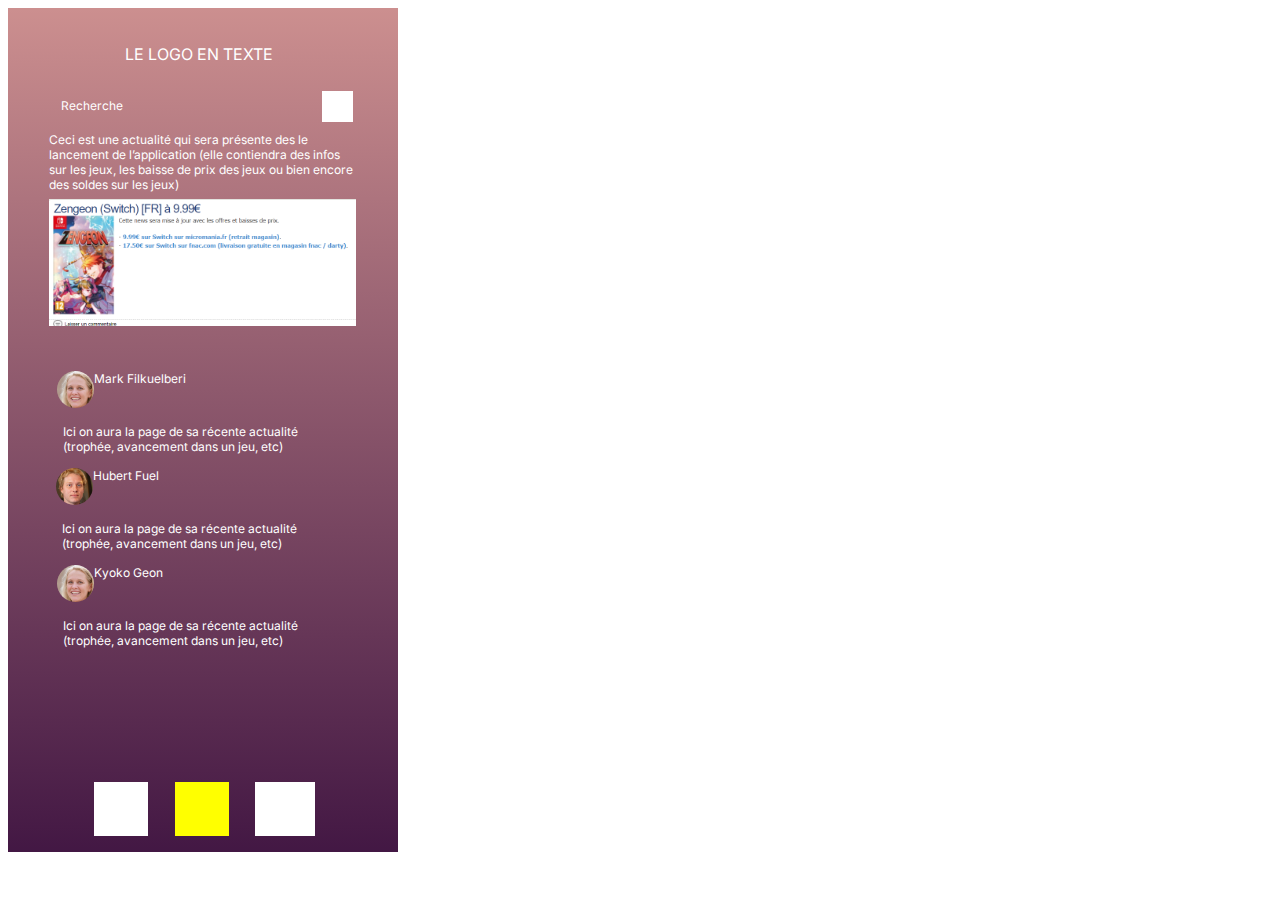
<file: Projet_fil_rouge/accueil/index.html>
<html lang="en">
          <head>
            <meta charset="utf-8">
          
            <title>Html Generated</title>
            <meta name="description" content="Figma htmlGenerator">
            <meta name="author" content="htmlGenerator">
            <link href="https://fonts.googleapis.com/css?family=Inter&display=swap" rel="stylesheet">

            <link rel="stylesheet" href="styles.css">
            
            <!-- <style>
              /*
                Figma Background for illustrative/preview purposes only.
                You can remove this style tag with no consequence
              */
              body {background: #E5E5E5; }
            </style> -->
          
          </head>
          
          <body>
            <div class=e105_88><div class=e105_89><div  class="e105_90"></div><div class=e108_25><span  class="e107_116">Ceci est une actualité qui sera présente des le lancement de l’application (elle contiendra des infos sur les jeux, les baisse de prix des jeux ou bien encore des soldes sur les jeux) </span><div  class="e107_118"></div></div><div class=e108_24><div  class="e108_22"></div><span  class="e108_23">Recherche
</span><div class=e110_51><div  class="ei110_51_7_3825"></div></div></div><div class=e115_149><div class=e107_126><div  class="e107_124"></div><span  class="e107_125">Mark Filkuelberi
</span><span  class="e110_26">Ici on aura la page de sa récente actualité (trophée, avancement dans un jeu, etc)  </span></div><div class=e110_41><span  class="e110_43">Hubert Fuel
</span><span  class="e110_44">Ici on aura la page de sa récente actualité (trophée, avancement dans un jeu, etc) </span><div  class="e110_49"></div></div><div class=e110_45><div  class="e110_46"></div><span  class="e110_47">Kyoko Geon
</span><span  class="e110_48">Ici on aura la page de sa récente actualité (trophée, avancement dans un jeu, etc)  </span></div></div></div><div class=e110_96><div class=e110_97><div  class="ei110_97_7_1750"></div></div><div class=e110_99><div  class="ei110_99_7_2447"></div></div><div class=e110_101><div  class="ei110_101_7_2608"></div></div><div  class="e110_92"></div></div><div class=e121_182><div  class="e121_183"></div><span  class="e121_184">LE LOGO EN TEXTE</span></div></div>
          </body>
          </html>
</file>
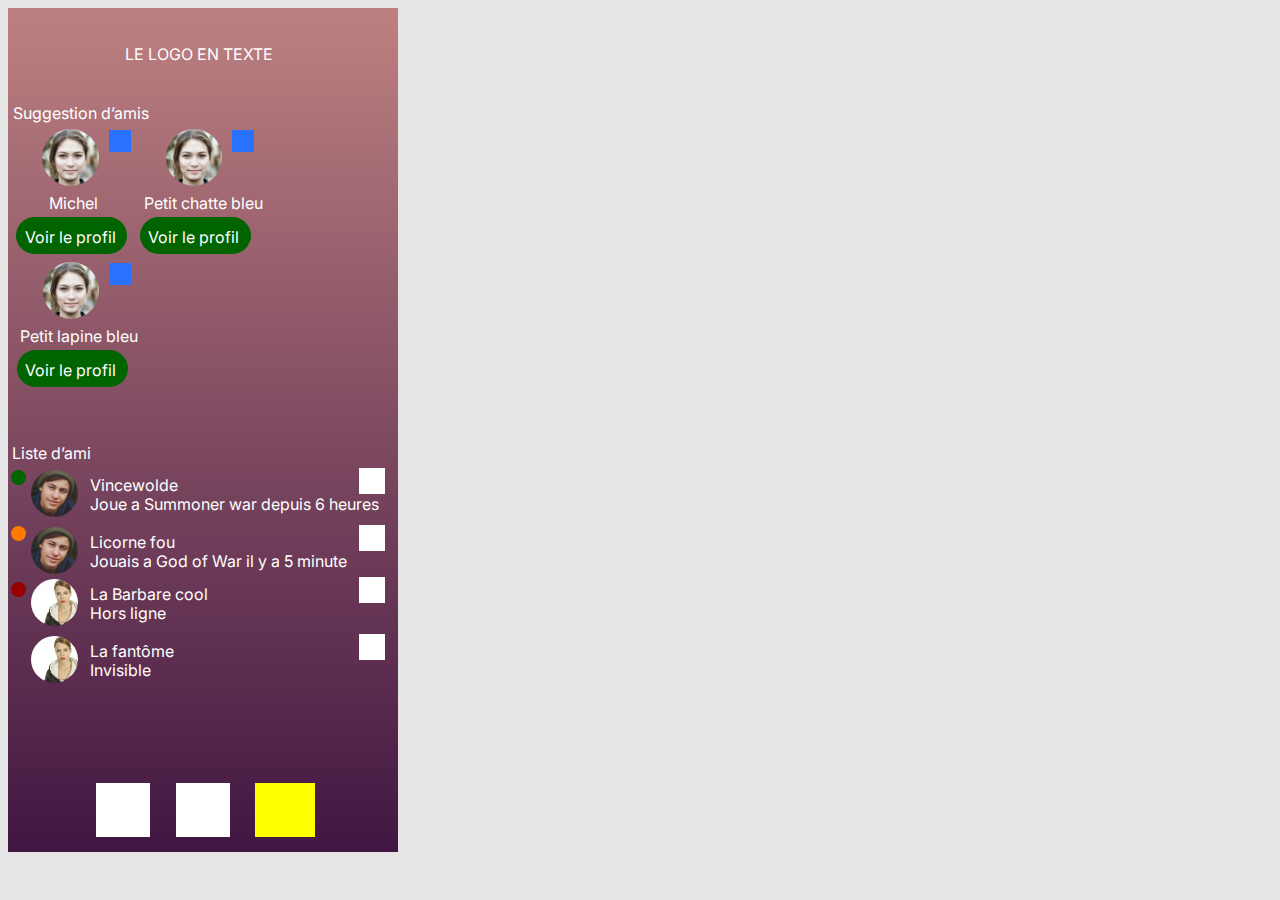
<file: Projet_fil_rouge/ami/index.html>
<html lang="en">
          <head>
            <meta charset="utf-8">
          
            <title>Html Generated</title>
            <meta name="description" content="Figma htmlGenerator">
            <meta name="author" content="htmlGenerator">
            <link href="https://fonts.googleapis.com/css?family=Inter&display=swap" rel="stylesheet">

            <link rel="stylesheet" href="styles.css">
            
            <style>
              /*
                Figma Background for illustrative/preview purposes only.
                You can remove this style tag with no consequence
              */
              body {background: #E5E5E5; }
            </style>
          
          </head>
          
          <body>
            <div class=e115_131><div class=e121_188><div  class="e121_189"></div><span  class="e121_190">LE LOGO EN TEXTE</span></div><div class=e115_135><div class=e115_137><div  class="ei115_137_7_1750"></div></div><div class=e115_138><div  class="ei115_138_7_2447"></div></div><div class=e115_139><div  class="ei115_139_7_2608"></div></div><div  class="e115_141"></div></div><div class=e129_202><div class=e129_206><span  class="e129_208">Joue a Summoner war depuis 6 heures</span><span  class="e115_153">Vincewolde
</span><div  class="e129_203"></div><div  class="e129_207"></div><div  class="e115_152"></div><div class=e129_209><div  class="ei129_209_7_1750"></div></div></div><span  class="e129_204">Liste d’ami</span><div class=e129_211><span  class="e129_212">Jouais a God of War il y a 5 minute</span><span  class="e129_213">Licorne fou</span><div  class="e129_214"></div><div  class="e129_215"></div><div  class="e129_216"></div><div class=e129_217><div  class="ei129_217_7_1750"></div></div></div><div class=e129_219><span  class="e129_220">Hors ligne</span><span  class="e129_221">La Barbare cool
</span><div  class="e129_222"></div><div  class="e129_223"></div><div  class="e129_227"></div><div class=e129_225><div  class="ei129_225_7_1750"></div></div></div><div class=e129_229><span  class="e129_230">Invisible</span><span  class="e129_231">La fantôme</span><div  class="e129_232"></div><div  class="e129_233"></div><div  class="e129_234"></div><div class=e129_235><div  class="ei129_235_7_1750"></div></div></div></div><div class=e115_150><span  class="e129_237">Suggestion d’amis</span><div class=e129_238><div  class="e115_158"></div><span  class="e115_156">Michel</span><div class=e129_241><div  class="e115_164"></div><span  class="e115_165">Voir le profil</span></div><div class=e129_239><div  class="ei129_239_7_3121"></div></div></div><div class=e129_242><div  class="e129_243"></div><span  class="e129_244">Petit chatte bleu</span><div class=e129_245><div  class="e129_246"></div><span  class="e129_247">Voir le profil</span></div><div class=e129_248><div  class="ei129_248_7_3121"></div></div></div><div class=e129_250><div  class="e129_251"></div><span  class="e129_252">Petit lapine bleu</span><div class=e129_253><div  class="e129_254"></div><span  class="e129_255">Voir le profil</span></div><div class=e129_256><div  class="ei129_256_7_3121"></div></div></div></div></div>
          </body>
          </html>
</file>
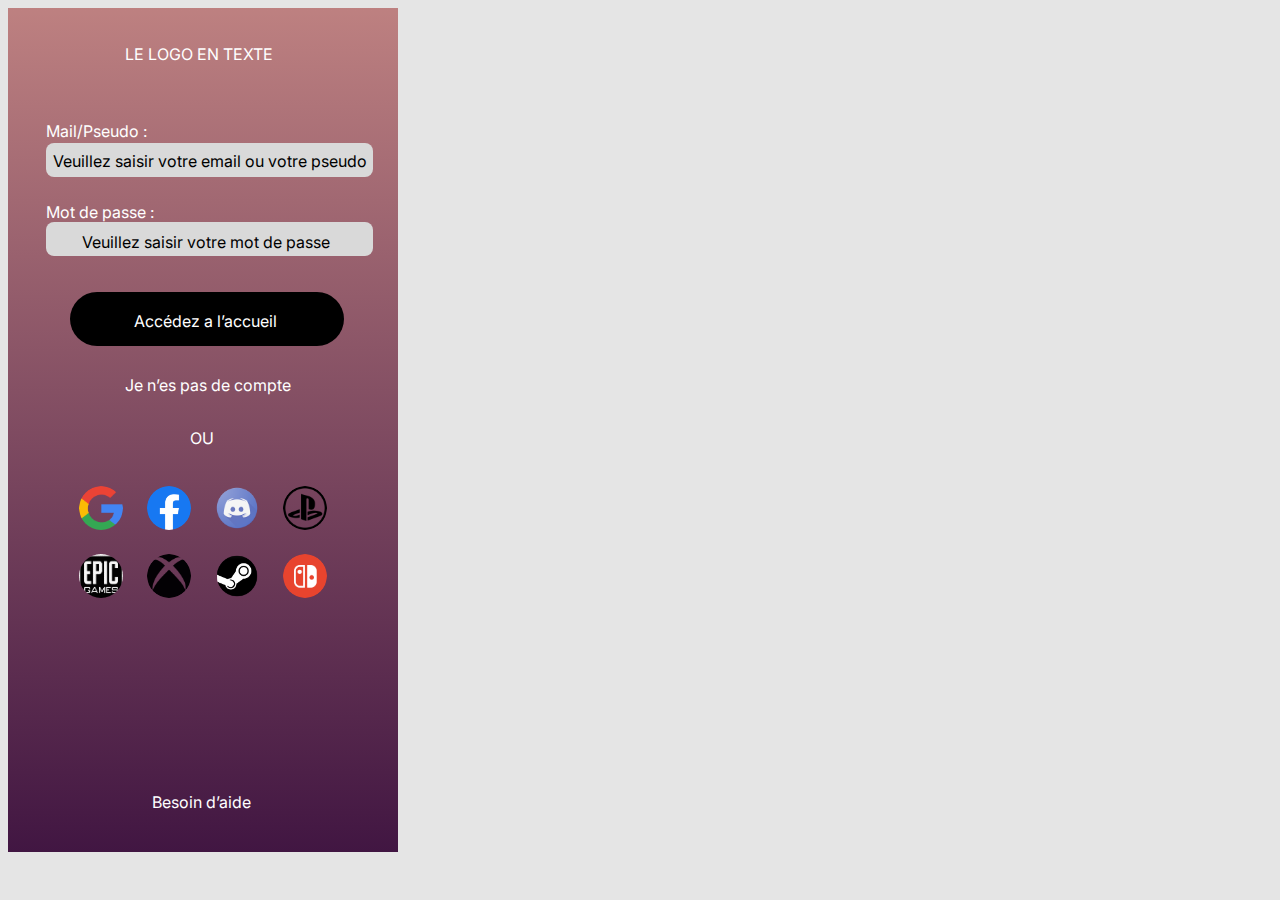
<file: Projet_fil_rouge/connecion/index.html>
<html lang="en">
          <head>
            <meta charset="utf-8">
          
            <title>Html Generated</title>
            <meta name="description" content="Figma htmlGenerator">
            <meta name="author" content="htmlGenerator">
            <link href="https://fonts.googleapis.com/css?family=Inter&display=swap" rel="stylesheet">

            <link rel="stylesheet" href="styles.css">
            
            <style>
              /*
                Figma Background for illustrative/preview purposes only.
                You can remove this style tag with no consequence
              */
              body {background: #E5E5E5; }
            </style>
          
          </head>
          
          <body>
            <div class=e7_37><div class=e61_72><span  class="e61_71">Mot de passe : </span><div class=e7_4018><span  class="e38_13">Veuillez saisir votre mot de passe </span></div></div><div class=e61_69><div class=e7_4019><span  class="e7_45">Veuillez saisir votre email ou votre pseudo </span></div><span  class="e61_70">Mail/Pseudo :</span></div><div class=e7_4020><div  class="e7_4021"></div><span  class="e7_4022">LE LOGO EN TEXTE</span></div><div class=e71_15><div class=e115_175><div  class="e57_47"></div><div  class="e57_51"></div><div  class="e71_4"></div><div  class="e71_8"></div></div><div class=e115_174><div  class="e71_10"></div><div  class="e71_11"></div><div  class="e71_12"></div><div  class="e71_14"></div></div></div><div class=e61_65><span  class="e61_67">Accédez a l’accueil</span></div><div class=e144_51><span  class="e62_3">Je n’es pas de compte</span></div><div class=e62_8><div  class="e62_9"></div><span  class="e62_10">OU</span><div  class="e62_11"></div></div><div class=e214_38><div  class="e214_39"></div><div  class="e214_40"></div><span  class="e214_41">Besoin d’aide</span></div></div>
          </body>
          </html>
</file>
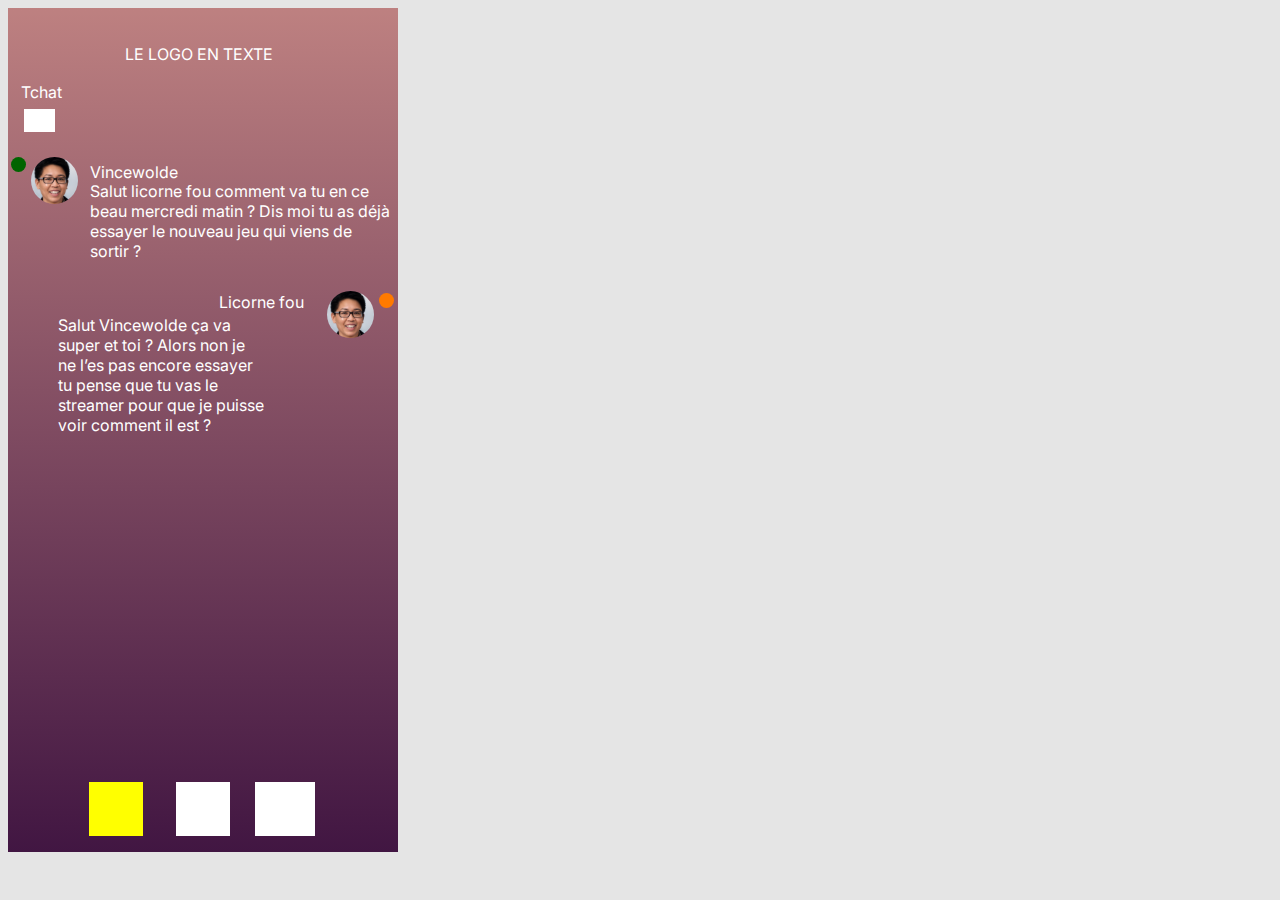
<file: Projet_fil_rouge/discu/index.html>
<html lang="en">
          <head>
            <meta charset="utf-8">
          
            <title>Html Generated</title>
            <meta name="description" content="Figma htmlGenerator">
            <meta name="author" content="htmlGenerator">
            <link href="https://fonts.googleapis.com/css?family=Inter&display=swap" rel="stylesheet">

            <link rel="stylesheet" href="styles.css">
            
            <style>
              /*
                Figma Background for illustrative/preview purposes only.
                You can remove this style tag with no consequence
              */
              body {background: #E5E5E5; }
            </style>
          
          </head>
          
          <body>
            <div class=e149_40><div class=e149_41><div  class="e149_42"></div><span  class="e149_43">LE LOGO EN TEXTE</span></div><div class=e149_44><div class=e149_46><div  class="ei149_46_7_1750"></div></div><div class=e149_47><div  class="ei149_47_7_2447"></div></div><div class=e149_48><div  class="ei149_48_7_2608"></div></div><div  class="e149_50"></div></div><div class=e149_61><span  class="e149_62">Salut Vincewolde ça va super et toi ? Alors non je ne l’es pas encore essayer tu pense que tu vas le streamer pour que je puisse voir comment il est ? </span><span  class="e149_63">Licorne fou</span><div  class="e149_64"></div><div  class="e149_65"></div><div  class="e149_66"></div></div><div class=e149_53><span  class="e149_54">Salut licorne fou comment va tu en ce beau mercredi matin ? Dis moi tu as déjà essayer le nouveau jeu qui viens de sortir ? </span><span  class="e149_55">Vincewolde
</span><div  class="e149_56"></div><div  class="e149_57"></div><div  class="e149_58"></div></div><span  class="e150_117">Tchat</span><div class=e222_30><div  class="ei222_30_7_63"></div></div></div>
          </body>
          </html>
</file>
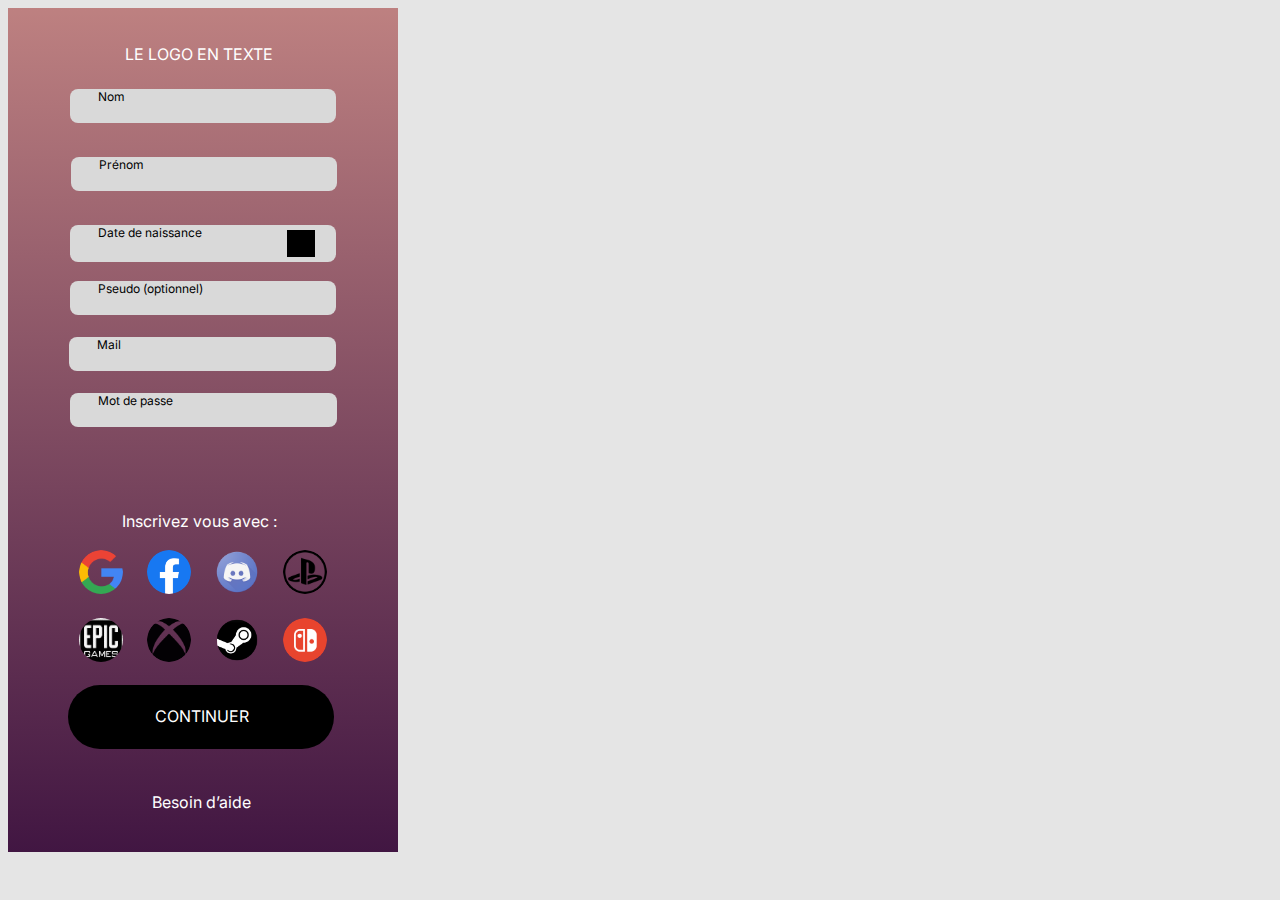
<file: Projet_fil_rouge/inscription/index.html>
<html lang="en">
          <head>
            <meta charset="utf-8">
          
            <title>Html Generated</title>
            <meta name="description" content="Figma htmlGenerator">
            <meta name="author" content="htmlGenerator">
            <link href="https://fonts.googleapis.com/css?family=Inter&display=swap" rel="stylesheet">

            <link rel="stylesheet" href="styles.css">
            
            <style>
              /*
                Figma Background for illustrative/preview purposes only.
                You can remove this style tag with no consequence
              */
              body {background: #E5E5E5; }
            </style>
          
          </head>
          
          <body>
            <div class=e7_4010><div class=e71_48><div  class="e49_4"></div><span  class="e49_5">Inscrivez vous avec :</span><div  class="e49_6"></div></div><div class=e71_47><span  class="e49_21">Mot de passe</span></div><div class=e49_7><span  class="e57_55">Mail</span></div><div class=e49_28><div class=e57_53><div  class="ei57_53_7_444"></div></div><span  class="e49_30">Date de naissance</span></div><div class=e49_16><span  class="e49_18">Prénom</span></div><div class=e49_13><span  class="e49_15">Nom</span></div><div class=e71_41><span  class="e71_42">Pseudo (optionnel)</span></div><div class=e71_49><div  class="e71_50"></div><span  class="e71_51">CONTINUER</span></div><div class=e121_176><div  class="e121_177"></div><span  class="e121_178">LE LOGO EN TEXTE</span></div><div class=e121_191><div class=e121_192><div  class="e121_193"></div><div  class="e121_194"></div><div  class="e121_195"></div><div  class="e121_196"></div></div><div class=e121_197><div  class="e121_198"></div><div  class="e121_199"></div><div  class="e121_200"></div><div  class="e121_201"></div></div></div><div class=e214_42><div  class="e214_43"></div><div  class="e214_44"></div><span  class="e214_45">Besoin d’aide</span></div></div>
          </body>
          </html>
</file>
<file: Projet_fil_rouge/accueil/styles.css>
.105_88 { 
	overflow:hidden;
}.e105_88 { 
	background-image:linear-gradient(0deg, rgba(55.00000052154064, 9.000000413507223, 56.000000461936, 0.9399999976158142) 0%,rgba(139.0000069141388, 0, 0, 0.4399999976158142) 100%) ;
	width:390px;
	height:844px;
	position:absolute;
}.e105_89 { 
	width:308px;
	height:683px;
	position:absolute;
	left:41px;
	top:70px;
}.e105_90 { 
	background-color:rgba(217.0000022649765, 217.0000022649765, 217.0000022649765, 0);
	width:307px;
	height:683px;
	position:absolute;
	left:0px;
	top:0px;
}.e108_25 { 
	width:307px;
	height:194px;
	position:absolute;
	left:0px;
	top:54px;
}.e107_116 { 
	color:rgba(255, 255, 255, 1);
	width:307px;
	height:194px;
	position:absolute;
	left:0px;
	top:0px;
	font-family:Inter;
	text-align:left;
	font-size:12px;
	letter-spacing:0;
}.e107_118 { 
	width:307px;
	height:127px;
	position:absolute;
	left:0px;
	top:67px;
	background-image:url(images/info_actualit__jeu.png);
	background-repeat:no-repeat;
	background-size:cover;
}.e108_24 { 
	width:307px;
	height:37px;
	position:absolute;
	left:0px;
	top:10px;
}.e108_22 { 
	background-color:rgba(217.0000022649765, 217.0000022649765, 217.0000022649765, 0);
	width:307px;
	height:37px;
	position:absolute;
	left:0px;
	top:0px;
	border-top-left-radius:8px;
	border-top-right-radius:8px;
	border-bottom-left-radius:8px;
	border-bottom-right-radius:8px;
}.108_22 { 
	border:1px solid rgba(0, 0, 0, 1);
}.e108_23 { 
	color:rgba(255, 255, 255, 1);
	width:164px;
	height:17px;
	position:absolute;
	left:12px;
	top:10px;
	font-family:Inter;
	text-align:left;
	font-size:12px;
	letter-spacing:0;
}.e110_51 { 
	width:37px;
	height:37px;
	position:absolute;
	left:270px;
	top:0px;
}.ei110_51_7_3825 { 
	background-color:rgba(255, 255, 255, 1);
	width:30.06216049194336px;
	height:30.0625px;
	position:absolute;
	left:3.46875px;
	top:3.46875px;
}.e115_149 { 
	width:308px;
	height:291px;
	position:absolute;
	left:0px;
	top:293px;
}.e107_126 { 
	width:307px;
	height:97px;
	position:absolute;
	left:1px;
	top:0px;
}.e107_124 { 
	width:37px;
	height:37px;
	position:absolute;
	left:7px;
	top:0px;
	border-top-left-radius:107px;
	border-top-right-radius:107px;
	border-bottom-left-radius:107px;
	border-bottom-right-radius:107px;
	background-image:url(images/rectangle_1.png);
	background-repeat:no-repeat;
	background-size:cover;
}.e107_125 { 
	color:rgba(255, 255, 255, 1);
	width:97px;
	height:17px;
	position:absolute;
	left:44px;
	top:0px;
	font-family:Inter;
	text-align:left;
	font-size:12px;
	letter-spacing:0;
}.e110_26 { 
	color:rgba(255, 255, 255, 1);
	width:279px;
	height:44px;
	position:absolute;
	left:13px;
	top:53px;
	font-family:Inter;
	text-align:left;
	font-size:12px;
	letter-spacing:0;
}.e110_41 { 
	width:307px;
	height:97px;
	position:absolute;
	left:0px;
	top:97px;
}.e110_43 { 
	color:rgba(255, 255, 255, 1);
	width:106px;
	height:17px;
	position:absolute;
	left:44px;
	top:0px;
	font-family:Inter;
	text-align:left;
	font-size:12px;
	letter-spacing:0;
}.e110_44 { 
	color:rgba(255, 255, 255, 1);
	width:279px;
	height:44px;
	position:absolute;
	left:13px;
	top:53px;
	font-family:Inter;
	text-align:left;
	font-size:12px;
	letter-spacing:0;
}.e110_49 { 
	width:37px;
	height:37px;
	position:absolute;
	left:7px;
	top:0px;
	border-top-left-radius:107px;
	border-top-right-radius:107px;
	border-bottom-left-radius:107px;
	border-bottom-right-radius:107px;
	background-image:url(images/rectangle_3.png);
	background-repeat:no-repeat;
	background-size:cover;
}.e110_45 { 
	width:307px;
	height:97px;
	position:absolute;
	left:1px;
	top:194px;
}.e110_46 { 
	width:37px;
	height:37px;
	position:absolute;
	left:7px;
	top:0px;
	border-top-left-radius:107px;
	border-top-right-radius:107px;
	border-bottom-left-radius:107px;
	border-bottom-right-radius:107px;
	background-image:url(images/rectangle_1.png);
	background-repeat:no-repeat;
	background-size:cover;
}.e110_47 { 
	color:rgba(255, 255, 255, 1);
	width:97px;
	height:17px;
	position:absolute;
	left:44px;
	top:0px;
	font-family:Inter;
	text-align:left;
	font-size:12px;
	letter-spacing:0;
}.e110_48 { 
	color:rgba(255, 255, 255, 1);
	width:279px;
	height:44px;
	position:absolute;
	left:13px;
	top:53px;
	font-family:Inter;
	text-align:left;
	font-size:12px;
	letter-spacing:0;
}.e110_96 { 
	width:390px;
	height:77px;
	position:absolute;
	left:0px;
	top:767px;
}.e110_97 { 
	width:66px;
	height:66px;
	position:absolute;
	left:80px;
	top:1px;
	border-top-left-radius:120px;
	border-top-right-radius:120px;
	border-bottom-left-radius:120px;
	border-bottom-right-radius:120px;
}.ei110_97_7_1750 { 
	background-color:rgba(255, 255, 255, 1);
	width:53.62505340576172px;
	height:53.622314453125px;
	position:absolute;
	left:6.190185546875px;
	top:6.1875px;
}.e110_99 { 
	width:66px;
	height:66px;
	position:absolute;
	left:161px;
	top:1px;
}.ei110_99_7_2447 { 
	background-color:rgba(255, 255, 0, 1);
	width:53.625px;
	height:53.62841033935547px;
	position:absolute;
	left:6.1875px;
	top:6.18414306640625px;
}.e110_101 { 
	width:66px;
	height:66px;
	position:absolute;
	left:244px;
	top:1px;
}.ei110_101_7_2608 { 
	background-color:rgba(255, 255, 255, 1);
	width:59.125px;
	height:53.625px;
	position:absolute;
	left:3.4375px;
	top:6.1875px;
}.e110_92 { 
	transform: rotate(-0.14998859983791926deg);
	width:390.00128173828125px;
	height:0px;
	position:absolute;
	left:0px;
	top:2.02093505859375px;
}.110_92 { 
	border:1px solid rgba(0, 0, 0, 1);
}.e121_182 { 
	width:390px;
	height:34px;
	position:absolute;
	left:0px;
	top:36px;
}.e121_183 { 
	transform: rotate(-179.9999986726043deg);
	width:390px;
	height:0px;
	position:absolute;
	left:390px;
	top:17.0000057220459px;
}.121_183 { 
	border:1px solid rgba(0, 0, 0, 1);
}.e121_184 { 
	color:rgba(255, 255, 255, 1);
	width:157px;
	height:17px;
	position:absolute;
	left:117px;
	top:0px;
	font-family:Inter;
	text-align:left;
	font-size:16px;
	letter-spacing:0;
}
</file>
<file: Projet_fil_rouge/ami/styles.css>
.115_131 { 
	overflow:hidden;
}.e115_131 { 
	background-image:linear-gradient(0deg, rgba(55.00000052154064, 9.000000413507223, 56.000000461936, 0.9399999976158142) 0%,rgba(139.0000069141388, 0, 0, 0.4399999976158142) 100%) ;
	width:390px;
	height:844px;
	position:absolute;
}.e121_188 { 
	width:390px;
	height:34px;
	position:absolute;
	left:0px;
	top:36px;
}.e121_189 { 
	transform: rotate(-179.9999986726043deg);
	width:390px;
	height:0px;
	position:absolute;
	left:390px;
	top:17.0000057220459px;
}.121_189 { 
	border:1px solid rgba(0, 0, 0, 1);
}.e121_190 { 
	color:rgba(255, 255, 255, 1);
	width:157px;
	height:17px;
	position:absolute;
	left:117px;
	top:0px;
	font-family:Inter;
	text-align:left;
	font-size:16px;
	letter-spacing:0;
}.e115_135 { 
	width:390px;
	height:76px;
	position:absolute;
	left:0px;
	top:768px;
}.e115_137 { 
	width:66px;
	height:66px;
	position:absolute;
	left:82px;
	top:1px;
	border-top-left-radius:120px;
	border-top-right-radius:120px;
	border-bottom-left-radius:120px;
	border-bottom-right-radius:120px;
}.ei115_137_7_1750 { 
	background-color:rgba(255, 255, 255, 1);
	width:53.62505340576172px;
	height:53.622314453125px;
	position:absolute;
	left:6.190185546875px;
	top:6.1875px;
}.e115_138 { 
	width:66px;
	height:66px;
	position:absolute;
	left:162px;
	top:1px;
}.ei115_138_7_2447 { 
	background-color:rgba(255, 255, 255, 1);
	width:53.625px;
	height:53.62841033935547px;
	position:absolute;
	left:6.1875px;
	top:6.18414306640625px;
}.e115_139 { 
	width:66px;
	height:66px;
	position:absolute;
	left:244px;
	top:1px;
}.ei115_139_7_2608 { 
	background-color:rgba(255, 255, 0, 1);
	width:59.125px;
	height:53.625px;
	position:absolute;
	left:3.4375px;
	top:6.1875px;
}.e115_141 { 
	transform: rotate(-0.14998859983791926deg);
	width:390.00128173828125px;
	height:0px;
	position:absolute;
	left:0px;
	top:1.02093505859375px;
}.115_141 { 
	border:1px solid rgba(0, 0, 0, 1);
}.e129_202 { 
	width:390px;
	height:291px;
	position:absolute;
	left:0px;
	top:414px;
}.e129_206 { 
	width:390px;
	height:57px;
	position:absolute;
	left:0px;
	top:43px;
}.e129_208 { 
	color:rgba(255, 255, 255, 1);
	width:299px;
	height:17px;
	position:absolute;
	left:82px;
	top:29px;
	font-family:Inter;
	text-align:left;
	font-size:16px;
	letter-spacing:0;
}.e115_153 { 
	color:rgba(255, 255, 255, 1);
	width:146px;
	height:17px;
	position:absolute;
	left:82px;
	top:10px;
	font-family:Inter;
	text-align:left;
	font-size:16px;
	letter-spacing:0;
}.e129_203 { 
	background-color:rgba(217.0000022649765, 217.0000022649765, 217.0000022649765, 0);
	width:390px;
	height:47px;
	position:absolute;
	left:0px;
	top:10px;
}.e129_207 { 
	border-radius:500px;
	background-color:rgba(0, 100.00000163912773, 0, 1);
	width:15px;
	height:15px;
	position:absolute;
	left:3px;
	top:5px;
}.e115_152 { 
	width:47px;
	height:47px;
	position:absolute;
	left:23px;
	top:5px;
	border-top-left-radius:107px;
	border-top-right-radius:107px;
	border-bottom-left-radius:107px;
	border-bottom-right-radius:107px;
	background-image:url(images/rectangle_1.png);
	background-repeat:no-repeat;
	background-size:cover;
}.e129_209 { 
	width:32px;
	height:32px;
	position:absolute;
	left:348px;
	top:0px;
	border-top-left-radius:120px;
	border-top-right-radius:120px;
	border-bottom-left-radius:120px;
	border-bottom-right-radius:120px;
}.ei129_209_7_1750 { 
	background-color:rgba(255, 255, 255, 1);
	width:26.000024795532227px;
	height:25.99869728088379px;
	position:absolute;
	left:3.0013020038604736px;
	top:3px;
}.e129_204 { 
	color:rgba(255, 255, 255, 1);
	width:240px;
	height:27px;
	position:absolute;
	left:4px;
	top:21px;
	font-family:Inter;
	text-align:left;
	font-size:16px;
	letter-spacing:0;
}.e129_211 { 
	width:390px;
	height:57px;
	position:absolute;
	left:0px;
	top:100px;
}.e129_212 { 
	color:rgba(255, 255, 255, 1);
	width:299px;
	height:17px;
	position:absolute;
	left:82px;
	top:29px;
	font-family:Inter;
	text-align:left;
	font-size:16px;
	letter-spacing:0;
}.e129_213 { 
	color:rgba(255, 255, 255, 1);
	width:146px;
	height:17px;
	position:absolute;
	left:82px;
	top:10px;
	font-family:Inter;
	text-align:left;
	font-size:16px;
	letter-spacing:0;
}.e129_214 { 
	background-color:rgba(217.0000022649765, 217.0000022649765, 217.0000022649765, 0);
	width:390px;
	height:47px;
	position:absolute;
	left:0px;
	top:10px;
}.e129_215 { 
	border-radius:500px;
	background-color:rgba(255, 122.3999972641468, 0, 1);
	width:15px;
	height:15px;
	position:absolute;
	left:3px;
	top:4px;
}.e129_216 { 
	width:47px;
	height:47px;
	position:absolute;
	left:23px;
	top:5px;
	border-top-left-radius:107px;
	border-top-right-radius:107px;
	border-bottom-left-radius:107px;
	border-bottom-right-radius:107px;
	background-image:url(images/rectangle_1.png);
	background-repeat:no-repeat;
	background-size:cover;
}.e129_217 { 
	width:32px;
	height:32px;
	position:absolute;
	left:348px;
	top:0px;
	border-top-left-radius:120px;
	border-top-right-radius:120px;
	border-bottom-left-radius:120px;
	border-bottom-right-radius:120px;
}.ei129_217_7_1750 { 
	background-color:rgba(255, 255, 255, 1);
	width:26.000024795532227px;
	height:25.99869728088379px;
	position:absolute;
	left:3.0013020038604736px;
	top:3px;
}.e129_219 { 
	width:390px;
	height:57px;
	position:absolute;
	left:0px;
	top:152px;
}.e129_220 { 
	color:rgba(255, 255, 255, 1);
	width:299px;
	height:17px;
	position:absolute;
	left:82px;
	top:29px;
	font-family:Inter;
	text-align:left;
	font-size:16px;
	letter-spacing:0;
}.e129_221 { 
	color:rgba(255, 255, 255, 1);
	width:162px;
	height:17px;
	position:absolute;
	left:82px;
	top:10px;
	font-family:Inter;
	text-align:left;
	font-size:16px;
	letter-spacing:0;
}.e129_222 { 
	background-color:rgba(217.0000022649765, 217.0000022649765, 217.0000022649765, 0);
	width:390px;
	height:52px;
	position:absolute;
	left:0px;
	top:5px;
}.e129_223 { 
	border-radius:500px;
	background-color:rgba(151.93750709295273, 0, 0, 1);
	width:15px;
	height:15px;
	position:absolute;
	left:3px;
	top:8px;
}.129_223 { 
	border:1px solid rgba(0, 0, 0, 1);
}.e129_227 { 
	width:47px;
	height:47px;
	position:absolute;
	left:23px;
	top:5px;
	border-top-left-radius:107px;
	border-top-right-radius:107px;
	border-bottom-left-radius:107px;
	border-bottom-right-radius:107px;
	background-image:url(images/rectangle_5.png);
	background-repeat:no-repeat;
	background-size:cover;
}.e129_225 { 
	width:32px;
	height:32px;
	position:absolute;
	left:348px;
	top:0px;
	border-top-left-radius:120px;
	border-top-right-radius:120px;
	border-bottom-left-radius:120px;
	border-bottom-right-radius:120px;
}.ei129_225_7_1750 { 
	background-color:rgba(255, 255, 255, 1);
	width:26.000024795532227px;
	height:25.99869728088379px;
	position:absolute;
	left:3.0013020038604736px;
	top:3px;
}.e129_229 { 
	width:390px;
	height:57px;
	position:absolute;
	left:0px;
	top:209px;
}.e129_230 { 
	color:rgba(255, 255, 255, 1);
	width:299px;
	height:17px;
	position:absolute;
	left:82px;
	top:29px;
	font-family:Inter;
	text-align:left;
	font-size:16px;
	letter-spacing:0;
}.e129_231 { 
	color:rgba(255, 255, 255, 1);
	width:162px;
	height:17px;
	position:absolute;
	left:82px;
	top:10px;
	font-family:Inter;
	text-align:left;
	font-size:16px;
	letter-spacing:0;
}.e129_232 { 
	background-color:rgba(217.0000022649765, 217.0000022649765, 217.0000022649765, 0);
	width:390px;
	height:52px;
	position:absolute;
	left:0px;
	top:5px;
}.e129_233 { 
	border-radius:500px;
	background-color:rgba(0, 100.00000163912773, 0, 0);
	width:15px;
	height:15px;
	position:absolute;
	left:3px;
	top:8px;
}.129_233 { 
	border:1px solid rgba(0, 0, 0, 1);
}.e129_234 { 
	width:47px;
	height:47px;
	position:absolute;
	left:23px;
	top:5px;
	border-top-left-radius:107px;
	border-top-right-radius:107px;
	border-bottom-left-radius:107px;
	border-bottom-right-radius:107px;
	background-image:url(images/rectangle_5.png);
	background-repeat:no-repeat;
	background-size:cover;
}.e129_235 { 
	width:32px;
	height:32px;
	position:absolute;
	left:348px;
	top:0px;
	border-top-left-radius:120px;
	border-top-right-radius:120px;
	border-bottom-left-radius:120px;
	border-bottom-right-radius:120px;
}.ei129_235_7_1750 { 
	background-color:rgba(255, 255, 255, 1);
	width:26.000024795532227px;
	height:25.99869728088379px;
	position:absolute;
	left:3.0013020038604736px;
	top:3px;
}.e115_150 { 
	width:390px;
	height:297px;
	position:absolute;
	left:0px;
	top:94px;
}.e129_237 { 
	color:rgba(255, 255, 255, 1);
	width:240px;
	height:27px;
	position:absolute;
	left:5px;
	top:1px;
	font-family:Inter;
	text-align:left;
	font-size:16px;
	letter-spacing:0;
}.e129_238 { 
	width:116px;
	height:125px;
	position:absolute;
	left:8px;
	top:27px;
}.e115_158 { 
	width:57px;
	height:57px;
	position:absolute;
	left:26px;
	top:0px;
	border-top-left-radius:107px;
	border-top-right-radius:107px;
	border-bottom-left-radius:107px;
	border-bottom-right-radius:107px;
	background-image:url(images/rectangle_3.png);
	background-repeat:no-repeat;
	background-size:cover;
}.e115_156 { 
	color:rgba(255, 255, 255, 1);
	width:101.36936950683594px;
	height:17px;
	position:absolute;
	left:7px;
	top:64px;
	font-family:Inter;
	text-align:center;
	font-size:16px;
	letter-spacing:0;
}.e129_241 { 
	width:116px;
	height:37px;
	position:absolute;
	left:0px;
	top:88px;
}.e115_164 { 
	background-color:rgba(0, 100.00000163912773, 0, 1);
	width:111px;
	height:37px;
	position:absolute;
	left:0px;
	top:0px;
	border-top-left-radius:50px;
	border-top-right-radius:50px;
	border-bottom-left-radius:50px;
	border-bottom-right-radius:50px;
}.e115_165 { 
	color:rgba(255, 255, 255, 1);
	width:96px;
	height:17px;
	position:absolute;
	left:6px;
	top:10px;
	font-family:Inter;
	text-align:center;
	font-size:16px;
	letter-spacing:0;
}.e129_239 { 
	width:24px;
	height:24px;
	position:absolute;
	left:91.9189224243164px;
	top:0px;
}.ei129_239_7_3121 { 
	background-color:rgba(41.00000135600567, 114.0000008046627, 255, 1);
	width:21.5px;
	height:21.5px;
	position:absolute;
	left:1.25px;
	top:1.25px;
}.e129_242 { 
	width:128.0084686279297px;
	height:125px;
	position:absolute;
	left:131.9915313720703px;
	top:27px;
}.e129_243 { 
	width:56.51694869995117px;
	height:57px;
	position:absolute;
	left:25.779661178588867px;
	top:0px;
	border-top-left-radius:107px;
	border-top-right-radius:107px;
	border-bottom-left-radius:107px;
	border-bottom-right-radius:107px;
	background-image:url(images/rectangle_3.png);
	background-repeat:no-repeat;
	background-size:cover;
}.e129_244 { 
	color:rgba(255, 255, 255, 1);
	width:128px;
	height:17px;
	position:absolute;
	left:0.008474588394165039px;
	top:64px;
	font-family:Inter;
	text-align:center;
	font-size:16px;
	letter-spacing:0;
}.e129_245 { 
	width:115.01695251464844px;
	height:37px;
	position:absolute;
	left:0px;
	top:88px;
}.e129_246 { 
	background-color:rgba(0, 100.00000163912773, 0, 1);
	width:111px;
	height:37px;
	position:absolute;
	left:0px;
	top:0px;
	border-top-left-radius:50px;
	border-top-right-radius:50px;
	border-bottom-left-radius:50px;
	border-bottom-right-radius:50px;
}.e129_247 { 
	color:rgba(255, 255, 255, 1);
	width:96px;
	height:17px;
	position:absolute;
	left:6px;
	top:10px;
	font-family:Inter;
	text-align:center;
	font-size:16px;
	letter-spacing:0;
}.e129_248 { 
	width:24px;
	height:24px;
	position:absolute;
	left:91.13996887207031px;
	top:0px;
}.ei129_248_7_3121 { 
	background-color:rgba(41.00000135600567, 114.0000008046627, 255, 1);
	width:21.5px;
	height:21.5px;
	position:absolute;
	left:1.25px;
	top:1.25px;
}.e129_250 { 
	width:126px;
	height:125px;
	position:absolute;
	left:8px;
	top:160px;
}.e129_251 { 
	width:56.45295333862305px;
	height:57px;
	position:absolute;
	left:26.74090003967285px;
	top:0px;
	border-top-left-radius:107px;
	border-top-right-radius:107px;
	border-bottom-left-radius:107px;
	border-bottom-right-radius:107px;
	background-image:url(images/rectangle_3.png);
	background-repeat:no-repeat;
	background-size:cover;
}.e129_252 { 
	color:rgba(255, 255, 255, 1);
	width:126px;
	height:17px;
	position:absolute;
	left:0px;
	top:64px;
	font-family:Inter;
	text-align:center;
	font-size:16px;
	letter-spacing:0;
}.e129_253 { 
	width:114.88671112060547px;
	height:37px;
	position:absolute;
	left:0.990472137928009px;
	top:88px;
}.e129_254 { 
	background-color:rgba(0, 100.00000163912773, 0, 1);
	width:111px;
	height:37px;
	position:absolute;
	left:0px;
	top:0px;
	border-top-left-radius:50px;
	border-top-right-radius:50px;
	border-bottom-left-radius:50px;
	border-bottom-right-radius:50px;
}.e129_255 { 
	color:rgba(255, 255, 255, 1);
	width:96px;
	height:17px;
	position:absolute;
	left:6px;
	top:10px;
	font-family:Inter;
	text-align:center;
	font-size:16px;
	letter-spacing:0;
}.e129_256 { 
	width:23.972822189331055px;
	height:24px;
	position:absolute;
	left:92.02709197998047px;
	top:0px;
}.ei129_256_7_3121 { 
	background-color:rgba(41.00000135600567, 114.0000008046627, 255, 1);
	width:21.47565269470215px;
	height:21.5px;
	position:absolute;
	left:1.248584508895874px;
	top:1.25px;
}
</file>
<file: Projet_fil_rouge/connecion/styles.css>
.7_37 { 
	overflow:hidden;
}.e7_37 { 
	background-image:linear-gradient(0deg, rgba(55.00000052154064, 9.000000413507223, 56.000000461936, 0.9399999976158142) 0%,rgba(139.0000069141388, 0, 0, 0.4399999976158142) 100%) ;
	width:390px;
	height:844px;
	position:absolute;
}.e61_72 { 
	width:327px;
	height:54px;
	position:absolute;
	left:38px;
	top:194px;
	border-top-left-radius:8px;
	border-top-right-radius:8px;
	border-bottom-left-radius:8px;
	border-bottom-right-radius:8px;
}.e61_71 { 
	color:rgba(255, 255, 255, 1);
	width:266px;
	height:14px;
	position:absolute;
	left:0px;
	top:0px;
	font-family:Inter;
	text-align:left;
	font-size:16px;
	letter-spacing:0;
}.e7_4018 { 
	background-color:rgba(217.0000022649765, 217.0000022649765, 217.0000022649765, 1);
	width:327px;
	height:34px;
	position:absolute;
	left:0px;
	top:20px;
	border-top-left-radius:8px;
	border-top-right-radius:8px;
	border-bottom-left-radius:8px;
	border-bottom-right-radius:8px;
}.e38_13 { 
	color:rgba(0, 0, 0, 1);
	width:256px;
	height:15px;
	position:absolute;
	left:35.5px;
	top:9.5px;
	font-family:Inter;
	text-align:left;
	font-size:16px;
	letter-spacing:0;
}.e61_69 { 
	width:301px;
	height:19px;
	position:absolute;
	left:64px;
	top:113px;
}.e7_4019 { 
	background-color:rgba(217.0000022649765, 217.0000022649765, 217.0000022649765, 1);
	width:327px;
	height:34px;
	position:absolute;
	left:-26px;
	top:22px;
	border-top-left-radius:8px;
	border-top-right-radius:8px;
	border-bottom-left-radius:8px;
	border-bottom-right-radius:8px;
}.e7_45 { 
	color:rgba(0, 0, 0, 1);
	width:318px;
	height:19px;
	position:absolute;
	left:4.5px;
	top:7.5px;
	font-family:Inter;
	text-align:center;
	font-size:16px;
	letter-spacing:0;
}.e61_70 { 
	color:rgba(255, 255, 255, 1);
	width:129px;
	height:19px;
	position:absolute;
	left:-26px;
	top:0px;
	font-family:Inter;
	text-align:left;
	font-size:16px;
	letter-spacing:0;
}.e7_4020 { 
	width:390px;
	height:34px;
	position:absolute;
	left:0px;
	top:36px;
}.e7_4021 { 
	transform: rotate(-179.9999986726043deg);
	width:390px;
	height:0px;
	position:absolute;
	left:390px;
	top:17.0000057220459px;
}.7_4021 { 
	border:1px solid rgba(0, 0, 0, 1);
}.e7_4022 { 
	color:rgba(255, 255, 255, 1);
	width:157px;
	height:17px;
	position:absolute;
	left:117px;
	top:0px;
	font-family:Inter;
	text-align:left;
	font-size:16px;
	letter-spacing:0;
}.e71_15 { 
	width:248px;
	height:112px;
	position:absolute;
	left:71px;
	top:478px;
}.e115_175 { 
	width:248px;
	height:44px;
	position:absolute;
	left:0px;
	top:0px;
}.e57_47 { 
	width:44px;
	height:44px;
	position:absolute;
	left:0px;
	top:0px;
	border-top-left-radius:200px;
	border-top-right-radius:200px;
	border-bottom-left-radius:200px;
	border-bottom-right-radius:200px;
	background-image:url(images/logo_google_1.png);
	background-repeat:no-repeat;
	background-size:cover;
}.e57_51 { 
	transform: rotate(-1.987846675914698e-16deg);
	width:44px;
	height:44px;
	position:absolute;
	left:68px;
	top:0px;
	border-top-left-radius:200px;
	border-top-right-radius:200px;
	border-bottom-left-radius:200px;
	border-bottom-right-radius:200px;
	background-image:url(images/logo_facebook_1.png);
	background-repeat:no-repeat;
	background-size:cover;
}.e71_4 { 
	width:44px;
	height:44px;
	position:absolute;
	left:136px;
	top:0px;
	border-top-left-radius:200px;
	border-top-right-radius:200px;
	border-bottom-left-radius:200px;
	border-bottom-right-radius:200px;
	background-image:url(images/logo_discord_1.png);
	background-repeat:no-repeat;
	background-size:cover;
}.e71_8 { 
	width:44px;
	height:44px;
	position:absolute;
	left:204px;
	top:0px;
	border-top-left-radius:200px;
	border-top-right-radius:200px;
	border-bottom-left-radius:200px;
	border-bottom-right-radius:200px;
	background-image:url(images/logo_playsationpng_1.png);
	background-repeat:no-repeat;
	background-size:cover;
}.e115_174 { 
	width:248px;
	height:44px;
	position:absolute;
	left:0px;
	top:68px;
}.e71_10 { 
	width:44px;
	height:44px;
	position:absolute;
	left:0px;
	top:0px;
	border-top-left-radius:200px;
	border-top-right-radius:200px;
	border-bottom-left-radius:200px;
	border-bottom-right-radius:200px;
	background-image:url(images/logo_epic_1.png);
	background-repeat:no-repeat;
	background-size:cover;
}.e71_11 { 
	width:44px;
	height:44px;
	position:absolute;
	left:68px;
	top:0px;
	border-top-left-radius:200px;
	border-top-right-radius:200px;
	border-bottom-left-radius:200px;
	border-bottom-right-radius:200px;
	background-image:url(images/logo_xbox_1.png);
	background-repeat:no-repeat;
	background-size:cover;
}.e71_12 { 
	width:44px;
	height:44px;
	position:absolute;
	left:136px;
	top:0px;
	border-top-left-radius:200px;
	border-top-right-radius:200px;
	border-bottom-left-radius:200px;
	border-bottom-right-radius:200px;
	background-image:url(images/logo_steam_1.png);
	background-repeat:no-repeat;
	background-size:cover;
}.e71_14 { 
	width:44px;
	height:44px;
	position:absolute;
	left:204px;
	top:0px;
	border-top-left-radius:200px;
	border-top-right-radius:200px;
	border-bottom-left-radius:200px;
	border-bottom-right-radius:200px;
	background-image:url(images/nintendo_logo_icon_1.png);
	background-repeat:no-repeat;
	background-size:cover;
}.e61_65 { 
	background-color:rgba(0, 0, 0, 1);
	width:274px;
	height:54px;
	position:absolute;
	left:62px;
	top:284px;
	border-top-left-radius:50px;
	border-top-right-radius:50px;
	border-bottom-left-radius:50px;
	border-bottom-right-radius:50px;
}.e61_67 { 
	color:rgba(255, 255, 255, 1);
	width:147px;
	height:17px;
	position:absolute;
	left:63.5px;
	top:18.5px;
	font-family:Inter;
	text-align:left;
	font-size:16px;
	letter-spacing:0;
}.e144_51 { 
	width:189px;
	height:39px;
	position:absolute;
	left:107px;
	top:357px;
}.e62_3 { 
	color:rgba(255, 255, 255, 1);
	width:169px;
	height:19px;
	position:absolute;
	left:10px;
	top:10px;
	font-family:Inter;
	text-align:left;
	font-size:16px;
	letter-spacing:0;
}.e62_8 { 
	width:390px;
	height:14px;
	position:absolute;
	left:0px;
	top:422px;
}.62_9 { 
	border:1px solid rgba(0, 0, 0, 1);
}.e62_9 { 
	width:183px;
	height:0px;
	position:absolute;
	left:-9.5px;
	top:7px;
}.e62_10 { 
	color:rgba(255, 255, 255, 1);
	width:28px;
	height:18px;
	position:absolute;
	left:179.5px;
	top:-2px;
	font-family:Inter;
	text-align:center;
	font-size:16px;
	letter-spacing:0;
}.e62_11 { 
	transform: rotate(-1.3097857928793868e-14deg);
	width:186px;
	height:0px;
	position:absolute;
	left:213.5px;
	top:7px;
}.62_11 { 
	border:1px solid rgba(0, 0, 0, 1);
}.e214_38 { 
	width:390px;
	height:17px;
	position:absolute;
	left:0px;
	top:784px;
}.214_39 { 
	border:1px solid rgba(255, 255, 255, 1);
}.e214_39 { 
	width:127px;
	height:0px;
	position:absolute;
	left:0px;
	top:9px;
}.e214_40 { 
	transform: rotate(-1.4033419209422001e-14deg);
	width:127px;
	height:0px;
	position:absolute;
	left:263px;
	top:9px;
}.214_40 { 
	border:1px solid rgba(255, 255, 255, 1);
}.e214_41 { 
	color:rgba(255, 255, 255, 1);
	width:102px;
	height:17px;
	position:absolute;
	left:144px;
	top:0px;
	font-family:Inter;
	text-align:left;
	font-size:16px;
	letter-spacing:0;
}
</file>
<file: Projet_fil_rouge/discu/styles.css>
.149_40 { 
	overflow:hidden;
}.e149_40 { 
	background-image:linear-gradient(0deg, rgba(55.00000052154064, 9.000000413507223, 56.000000461936, 0.9399999976158142) 0%,rgba(139.0000069141388, 0, 0, 0.4399999976158142) 100%) ;
	width:390px;
	height:844px;
	position:absolute;
}.e149_41 { 
	width:390px;
	height:34px;
	position:absolute;
	left:0px;
	top:36px;
}.e149_42 { 
	transform: rotate(-179.9999986726043deg);
	width:390px;
	height:0px;
	position:absolute;
	left:390px;
	top:17.0000057220459px;
}.149_42 { 
	border:1px solid rgba(0, 0, 0, 1);
}.e149_43 { 
	color:rgba(255, 255, 255, 1);
	width:157px;
	height:17px;
	position:absolute;
	left:117px;
	top:0px;
	font-family:Inter;
	text-align:left;
	font-size:16px;
	letter-spacing:0;
}.e149_44 { 
	width:390px;
	height:77px;
	position:absolute;
	left:0px;
	top:767px;
}.e149_46 { 
	width:66px;
	height:66px;
	position:absolute;
	left:75px;
	top:1px;
	border-top-left-radius:120px;
	border-top-right-radius:120px;
	border-bottom-left-radius:120px;
	border-bottom-right-radius:120px;
}.ei149_46_7_1750 { 
	background-color:rgba(255, 255, 0, 1);
	width:53.62505340576172px;
	height:53.622314453125px;
	position:absolute;
	left:6.190185546875px;
	top:6.1875px;
}.e149_47 { 
	width:66px;
	height:66px;
	position:absolute;
	left:162px;
	top:1px;
}.ei149_47_7_2447 { 
	background-color:rgba(255, 255, 255, 1);
	width:53.625px;
	height:53.62841033935547px;
	position:absolute;
	left:6.1875px;
	top:6.18414306640625px;
}.e149_48 { 
	width:66px;
	height:66px;
	position:absolute;
	left:244px;
	top:1px;
}.ei149_48_7_2608 { 
	background-color:rgba(255, 255, 255, 1);
	width:59.125px;
	height:53.625px;
	position:absolute;
	left:3.4375px;
	top:6.1875px;
}.e149_50 { 
	transform: rotate(-0.14998859983791926deg);
	width:390.00128173828125px;
	height:0px;
	position:absolute;
	left:0px;
	top:1.02093505859375px;
}.149_50 { 
	border:1px solid rgba(0, 0, 0, 1);
}.e149_61 { 
	width:390px;
	height:157px;
	position:absolute;
	left:0px;
	top:283px;
}.e149_62 { 
	color:rgba(255, 255, 255, 1);
	width:207px;
	height:133px;
	position:absolute;
	left:50px;
	top:24px;
	font-family:Inter;
	text-align:left;
	font-size:16px;
	letter-spacing:0;
}.e149_63 { 
	color:rgba(255, 255, 255, 1);
	width:88px;
	height:17px;
	position:absolute;
	left:211px;
	top:1px;
	font-family:Inter;
	text-align:left;
	font-size:16px;
	letter-spacing:0;
}.e149_64 { 
	background-color:rgba(217.0000022649765, 217.0000022649765, 217.0000022649765, 0);
	width:390px;
	height:47px;
	position:absolute;
	left:0px;
	top:0px;
}.e149_65 { 
	border-radius:500px;
	background-color:rgba(255, 122.3999972641468, 0, 1);
	width:15px;
	height:15px;
	position:absolute;
	left:371px;
	top:2px;
}.e149_66 { 
	width:47px;
	height:47px;
	position:absolute;
	left:319px;
	top:0px;
	border-top-left-radius:107px;
	border-top-right-radius:107px;
	border-bottom-left-radius:107px;
	border-bottom-right-radius:107px;
	background-image:url(images/rectangle_1.png);
	background-repeat:no-repeat;
	background-size:cover;
}.e149_53 { 
	width:390px;
	height:98px;
	position:absolute;
	left:0px;
	top:149px;
}.e149_54 { 
	color:rgba(255, 255, 255, 1);
	width:304px;
	height:74px;
	position:absolute;
	left:82px;
	top:24px;
	font-family:Inter;
	text-align:left;
	font-size:16px;
	letter-spacing:0;
}.e149_55 { 
	color:rgba(255, 255, 255, 1);
	width:146px;
	height:17px;
	position:absolute;
	left:82px;
	top:5px;
	font-family:Inter;
	text-align:left;
	font-size:16px;
	letter-spacing:0;
}.e149_56 { 
	background-color:rgba(217.0000022649765, 217.0000022649765, 217.0000022649765, 0);
	width:390px;
	height:47px;
	position:absolute;
	left:0px;
	top:5px;
}.e149_57 { 
	border-radius:500px;
	background-color:rgba(0, 100.00000163912773, 0, 1);
	width:15px;
	height:15px;
	position:absolute;
	left:3px;
	top:0px;
}.e149_58 { 
	width:47px;
	height:47px;
	position:absolute;
	left:23px;
	top:0px;
	border-top-left-radius:107px;
	border-top-right-radius:107px;
	border-bottom-left-radius:107px;
	border-bottom-right-radius:107px;
	background-image:url(images/rectangle_1.png);
	background-repeat:no-repeat;
	background-size:cover;
}.e150_117 { 
	color:rgba(255, 255, 255, 1);
	width:159px;
	height:49px;
	position:absolute;
	left:13px;
	top:74px;
	font-family:Inter;
	text-align:left;
	font-size:16px;
	letter-spacing:0;
}.e222_30 { 
	width:37px;
	height:37px;
	position:absolute;
	left:13px;
	top:94px;
}.ei222_30_7_63 { 
	background-color:rgba(255, 255, 255, 1);
	width:30.059288024902344px;
	height:23.89699935913086px;
	position:absolute;
	left:3.472137451171875px;
	top:6.552459716796875px;
}
</file>
<file: Projet_fil_rouge/inscription/styles.css>
.7_4010 { 
	overflow:hidden;
}.e7_4010 { 
	background-image:linear-gradient(0deg, rgba(55.00000052154064, 9.000000413507223, 56.000000461936, 0.9399999976158142) 0%,rgba(139.0000069141388, 0, 0, 0.4399999976158142) 100%) ;
	width:390px;
	height:844px;
	position:absolute;
}.e71_48 { 
	width:390px;
	height:15px;
	position:absolute;
	left:0px;
	top:503px;
}.e49_4 { 
	transform: rotate(-0.00008426642710285511deg);
	width:82px;
	height:0px;
	position:absolute;
	left:3.552713678800501e-15px;
	top:9.0001220703125px;
}.49_4 { 
	border:1px solid rgba(0, 0, 0, 1);
}.e49_5 { 
	color:rgba(255, 255, 255, 1);
	width:162px;
	height:15px;
	position:absolute;
	left:114px;
	top:0px;
	font-family:Inter;
	text-align:left;
	font-size:16px;
	letter-spacing:0;
}.e49_6 { 
	transform: rotate(0.00008529406645776648deg);
	width:82px;
	height:0px;
	position:absolute;
	left:308px;
	top:9px;
}.49_6 { 
	border:1px solid rgba(0, 0, 0, 1);
}.e71_47 { 
	background-color:rgba(217.0000022649765, 217.0000022649765, 217.0000022649765, 1);
	width:267px;
	height:34px;
	position:absolute;
	left:62px;
	top:385px;
	border-top-left-radius:8px;
	border-top-right-radius:8px;
	border-bottom-left-radius:8px;
	border-bottom-right-radius:8px;
}.e49_21 { 
	color:rgba(0, 0, 0, 1);
	width:164px;
	height:34px;
	position:absolute;
	left:28px;
	top:-1.4210854715202004e-14px;
	font-family:Inter;
	text-align:left;
	font-size:12px;
	letter-spacing:0;
}.e49_7 { 
	background-color:rgba(217.0000022649765, 217.0000022649765, 217.0000022649765, 1);
	width:267px;
	height:34px;
	position:absolute;
	left:61px;
	top:329px;
	border-top-left-radius:8px;
	border-top-right-radius:8px;
	border-bottom-left-radius:8px;
	border-bottom-right-radius:8px;
}.e57_55 { 
	color:rgba(0, 0, 0, 1);
	width:164px;
	height:34px;
	position:absolute;
	left:28px;
	top:0px;
	font-family:Inter;
	text-align:left;
	font-size:12px;
	letter-spacing:0;
}.e49_28 { 
	background-color:rgba(217.0000022649765, 217.0000022649765, 217.0000022649765, 1);
	width:266px;
	height:37px;
	position:absolute;
	left:62px;
	top:217px;
	border-top-left-radius:8px;
	border-top-right-radius:8px;
	border-bottom-left-radius:8px;
	border-bottom-right-radius:8px;
}.e57_53 { 
	width:34px;
	height:34px;
	position:absolute;
	left:214px;
	top:1.5px;
}.ei57_53_7_444 { 
	background-color:rgba(0, 0, 0, 1);
	width:27.625px;
	height:27.625px;
	position:absolute;
	left:3.1875px;
	top:3.1875px;
}.e49_30 { 
	color:rgba(0, 0, 0, 1);
	width:164px;
	height:37px;
	position:absolute;
	left:28px;
	top:0px;
	font-family:Inter;
	text-align:left;
	font-size:12px;
	letter-spacing:0;
}.e49_16 { 
	background-color:rgba(217.0000022649765, 217.0000022649765, 217.0000022649765, 1);
	width:266px;
	height:34px;
	position:absolute;
	left:63px;
	top:149px;
	border-top-left-radius:8px;
	border-top-right-radius:8px;
	border-bottom-left-radius:8px;
	border-bottom-right-radius:8px;
}.e49_18 { 
	color:rgba(0, 0, 0, 1);
	width:164px;
	height:34px;
	position:absolute;
	left:28px;
	top:0px;
	font-family:Inter;
	text-align:left;
	font-size:12px;
	letter-spacing:0;
}.e49_13 { 
	background-color:rgba(217.0000022649765, 217.0000022649765, 217.0000022649765, 1);
	width:266px;
	height:34px;
	position:absolute;
	left:62px;
	top:81px;
	border-top-left-radius:8px;
	border-top-right-radius:8px;
	border-bottom-left-radius:8px;
	border-bottom-right-radius:8px;
}.e49_15 { 
	color:rgba(0, 0, 0, 1);
	width:164px;
	height:34px;
	position:absolute;
	left:28px;
	top:2.842170943040401e-14px;
	font-family:Inter;
	text-align:left;
	font-size:12px;
	letter-spacing:0;
}.e71_41 { 
	background-color:rgba(217.0000022649765, 217.0000022649765, 217.0000022649765, 1);
	width:266px;
	height:34px;
	position:absolute;
	left:62px;
	top:273px;
	border-top-left-radius:8px;
	border-top-right-radius:8px;
	border-bottom-left-radius:8px;
	border-bottom-right-radius:8px;
}.e71_42 { 
	color:rgba(0, 0, 0, 1);
	width:164px;
	height:34px;
	position:absolute;
	left:28px;
	top:1.7763568394002505e-15px;
	font-family:Inter;
	text-align:left;
	font-size:12px;
	letter-spacing:0;
}.e71_49 { 
	width:266px;
	height:64px;
	position:absolute;
	left:60px;
	top:677px;
}.e71_50 { 
	background-color:rgba(0, 0, 0, 1);
	width:266px;
	height:64px;
	position:absolute;
	left:0px;
	top:0px;
	border-top-left-radius:50px;
	border-top-right-radius:50px;
	border-bottom-left-radius:50px;
	border-bottom-right-radius:50px;
}.e71_51 { 
	color:rgba(255, 255, 255, 1);
	width:96px;
	height:24px;
	position:absolute;
	left:87px;
	top:21px;
	font-family:Inter;
	text-align:left;
	font-size:16px;
	letter-spacing:0;
}.e121_176 { 
	width:390px;
	height:34px;
	position:absolute;
	left:0px;
	top:36px;
}.e121_177 { 
	transform: rotate(-179.9999986726043deg);
	width:390px;
	height:0px;
	position:absolute;
	left:390px;
	top:17.0000057220459px;
}.121_177 { 
	border:1px solid rgba(0, 0, 0, 1);
}.e121_178 { 
	color:rgba(255, 255, 255, 1);
	width:157px;
	height:17px;
	position:absolute;
	left:117px;
	top:0px;
	font-family:Inter;
	text-align:left;
	font-size:16px;
	letter-spacing:0;
}.e121_191 { 
	width:248px;
	height:112px;
	position:absolute;
	left:71px;
	top:542px;
}.e121_192 { 
	width:248px;
	height:44px;
	position:absolute;
	left:0px;
	top:0px;
}.e121_193 { 
	width:44px;
	height:44px;
	position:absolute;
	left:0px;
	top:0px;
	border-top-left-radius:200px;
	border-top-right-radius:200px;
	border-bottom-left-radius:200px;
	border-bottom-right-radius:200px;
	background-image:url(images/logo_google_1.png);
	background-repeat:no-repeat;
	background-size:cover;
}.e121_194 { 
	transform: rotate(-1.987846675914698e-16deg);
	width:44px;
	height:44px;
	position:absolute;
	left:68px;
	top:0px;
	border-top-left-radius:200px;
	border-top-right-radius:200px;
	border-bottom-left-radius:200px;
	border-bottom-right-radius:200px;
	background-image:url(images/logo_facebook_1.png);
	background-repeat:no-repeat;
	background-size:cover;
}.e121_195 { 
	width:44px;
	height:44px;
	position:absolute;
	left:136px;
	top:0px;
	border-top-left-radius:200px;
	border-top-right-radius:200px;
	border-bottom-left-radius:200px;
	border-bottom-right-radius:200px;
	background-image:url(images/logo_discord_1.png);
	background-repeat:no-repeat;
	background-size:cover;
}.e121_196 { 
	width:44px;
	height:44px;
	position:absolute;
	left:204px;
	top:0px;
	border-top-left-radius:200px;
	border-top-right-radius:200px;
	border-bottom-left-radius:200px;
	border-bottom-right-radius:200px;
	background-image:url(images/logo_playsationpng_1.png);
	background-repeat:no-repeat;
	background-size:cover;
}.e121_197 { 
	width:248px;
	height:44px;
	position:absolute;
	left:0px;
	top:68px;
}.e121_198 { 
	width:44px;
	height:44px;
	position:absolute;
	left:0px;
	top:0px;
	border-top-left-radius:200px;
	border-top-right-radius:200px;
	border-bottom-left-radius:200px;
	border-bottom-right-radius:200px;
	background-image:url(images/logo_epic_1.png);
	background-repeat:no-repeat;
	background-size:cover;
}.e121_199 { 
	width:44px;
	height:44px;
	position:absolute;
	left:68px;
	top:0px;
	border-top-left-radius:200px;
	border-top-right-radius:200px;
	border-bottom-left-radius:200px;
	border-bottom-right-radius:200px;
	background-image:url(images/logo_xbox_1.png);
	background-repeat:no-repeat;
	background-size:cover;
}.e121_200 { 
	width:44px;
	height:44px;
	position:absolute;
	left:136px;
	top:0px;
	border-top-left-radius:200px;
	border-top-right-radius:200px;
	border-bottom-left-radius:200px;
	border-bottom-right-radius:200px;
	background-image:url(images/logo_steam_1.png);
	background-repeat:no-repeat;
	background-size:cover;
}.e121_201 { 
	width:44px;
	height:44px;
	position:absolute;
	left:204px;
	top:0px;
	border-top-left-radius:200px;
	border-top-right-radius:200px;
	border-bottom-left-radius:200px;
	border-bottom-right-radius:200px;
	background-image:url(images/nintendo_logo_icon_1.png);
	background-repeat:no-repeat;
	background-size:cover;
}.e214_42 { 
	width:390px;
	height:17px;
	position:absolute;
	left:0px;
	top:784px;
}.214_43 { 
	border:1px solid rgba(255, 255, 255, 1);
}.e214_43 { 
	width:127px;
	height:0px;
	position:absolute;
	left:0px;
	top:9px;
}.e214_44 { 
	transform: rotate(-1.4033419209422001e-14deg);
	width:127px;
	height:0px;
	position:absolute;
	left:263px;
	top:9px;
}.214_44 { 
	border:1px solid rgba(255, 255, 255, 1);
}.e214_45 { 
	color:rgba(255, 255, 255, 1);
	width:102px;
	height:17px;
	position:absolute;
	left:144px;
	top:0px;
	font-family:Inter;
	text-align:left;
	font-size:16px;
	letter-spacing:0;
}
</file>
